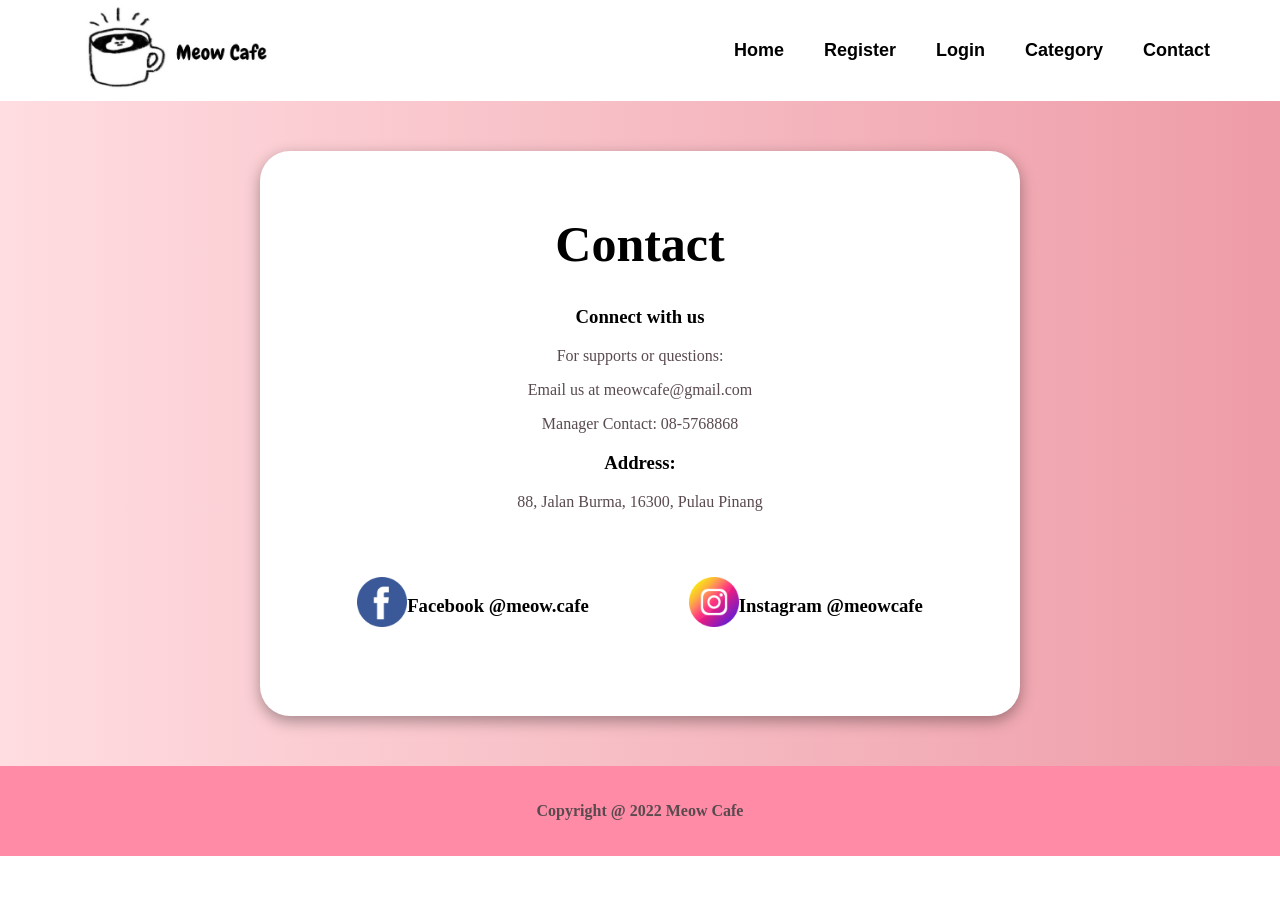
<file: contact.html>
<!DOCTYPE html>
<html lang="en">

<head>
<meta charset="UTF-8" />
<meta name="viewport" content="width=device-width, initial-scale=1.0" />
<title>Meow Cafe</title>
<link rel="stylesheet" href="styles.css" />
</head>

<body>
<div class="background">
  <div id="wrapper">
    <!-- first section navbar -->
    <nav class="navbar">
      <!-- has two subsection logo and list -->
      <div class="logo">
        <!-- when click logo it will direct back to homepage -->
        <a href="index.html">
          <img src="images/catlogo.jpg" alt="catlogo" style="width: 200px; height: auto" />
        </a>
      </div>
      <ul class="nav-links">
        <li><a href="index.html">Home</a></li>
        <li><a href="register.html">Register</a></li>
        <li><a href="login.html">Login</a></li>
        <li><a href="category.html">Category</a></li>
        <li><a href="contact.html">Contact</a></li>
      </ul>
    </nav>
    <!-- second section header -->
    <div class="container">
      <div class="header">
        <h1>Contact</h1>
      </div>
      <!-- third section content -->
      <h3>Connect with us</h3>
      <p>For supports or questions:</p>
      <p>Email us at meowcafe@gmail.com</p>
      <p>Manager Contact: 08-5768868</p>
      <h3>Address:</h3>
      <p>88, Jalan Burma, 16300, Pulau Pinang</p>

      <div class="social">

      <div class="media">
        <a href="https://www.facebook.com/yourfacebookpage" target="_blank">
        <img src="images/facebook.png" alt="facebook">
      </a>
        <h3>Facebook @meow.cafe</h3>
      </div>
      <div class="media">
        <a href="https://www.instagram.com/yourinstagrampage" target="_blank">
        <img src="images/instagram.png" alt="instagram">
      </a>
        <h3>Instagram @meowcafe</h3>
      </div>
    </div>
  </div>
  <div class="footer">
    <p>Copyright @ 2022 Meow Cafe</p>
  </div>
</div>
</body>

</html>
</file>
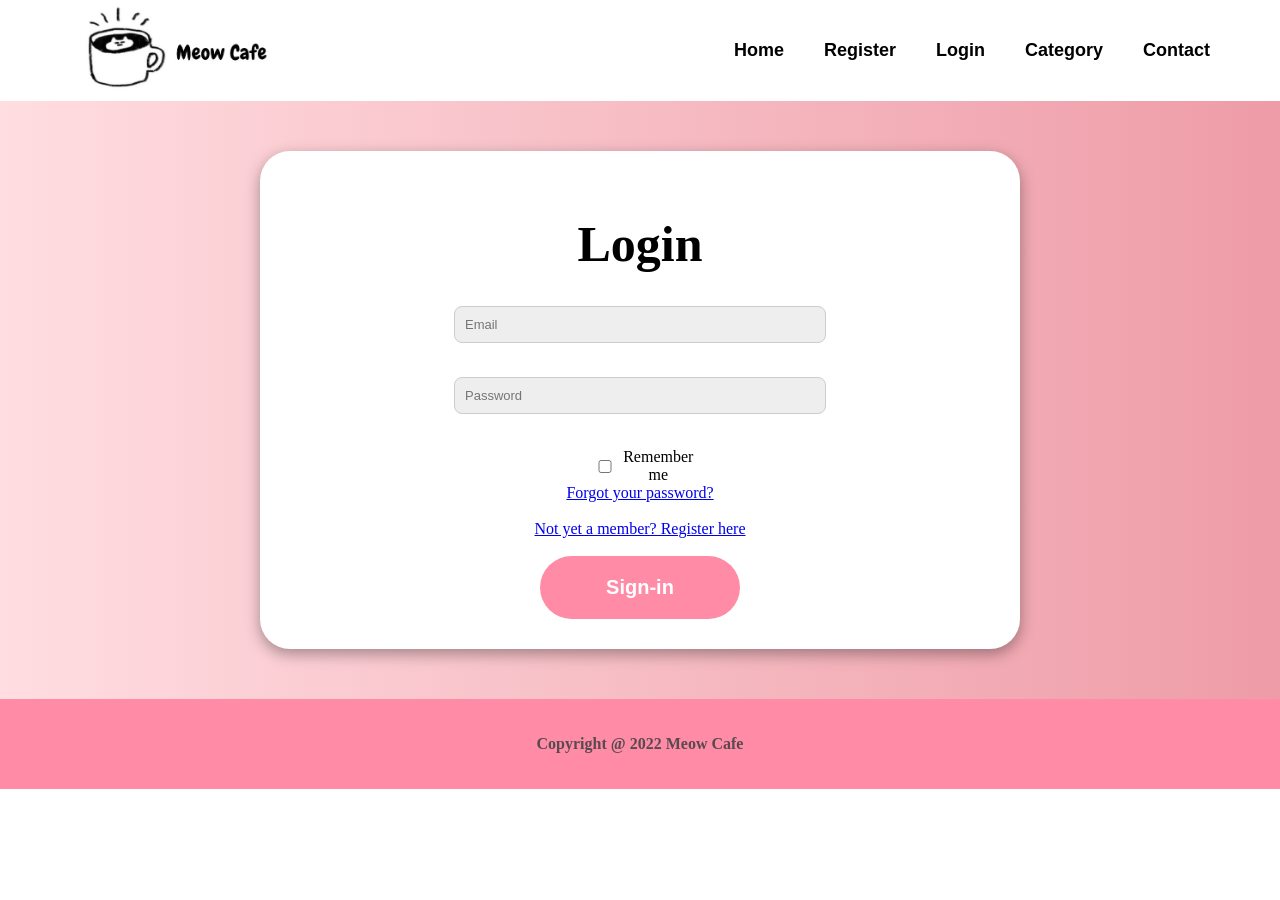
<file: login.html>
<!DOCTYPE html>
<html lang="en">
  <head>
    <meta charset="UTF-8" />
    <meta name="viewport" content="width=device-width, initial-scale=1.0" />
    <title>Meow Cafe</title>
    <link rel="stylesheet" href="styles.css" />
  </head>
  <body>
    <div class="background">
      <div id="wrapper">
        <!-- first section navbar -->
        <nav class="navbar">
          <!-- has two subsection logo and list -->
          <div class="logo">
            <!-- when click logo it will direct back to homepage -->
            <a href="index.html">
              <img
                src="images/catlogo.jpg"
                alt="catlogo"
                style="width: 200px; height: auto"
              />
            </a>
          </div>
          <ul class="nav-links">
            <li><a href="index.html">Home</a></li>
            <li><a href="register.html">Register</a></li>
            <li><a href="login.html">Login</a></li>
            <li><a href="category.html">Category</a></li>
            <li><a href="contact.html">Contact</a></li>
          </ul>
        </nav>
        <!-- second section header -->

        <div class="container">
          <div class="header">
            <h1>Login</h1>
          </div>
          <!-- third section content -->

          <form id="login-form">
            <input type="email" placeholder="Email" id="email"/>
            <!-- a div to display error message -->
          <small id="l1">Error message</small>
            <br />

            <input type="password" placeholder="Password" id="password"/>
            <!-- a div to display error message -->
          <small id="l2">Error message</small>
            <br />

            <!-- Remember me checkbox -->
            <div class="rmbme">
            <input type="checkbox" id="remember-me" />
            <label for="remember-me">Remember me</label>
            <br />
          </div>

            <!-- Forgot password link -->
            <a href="forgot_password.html">Forgot your password?</a>
            <br />

            <!-- create account link -->
            <a href="register.html">Not yet a member? Register here</a>
            <br />
            <button class="submit" id="button">Sign-in</button>
          </form>
        </div>
      </div>
      <div class="footer">
        <p>Copyright @ 2022 Meow Cafe</p>
      </div>
    </div>
    <!-- add js script here -->
    <script src="fvlogin.js"></script>
  </body>
</html>
</file>
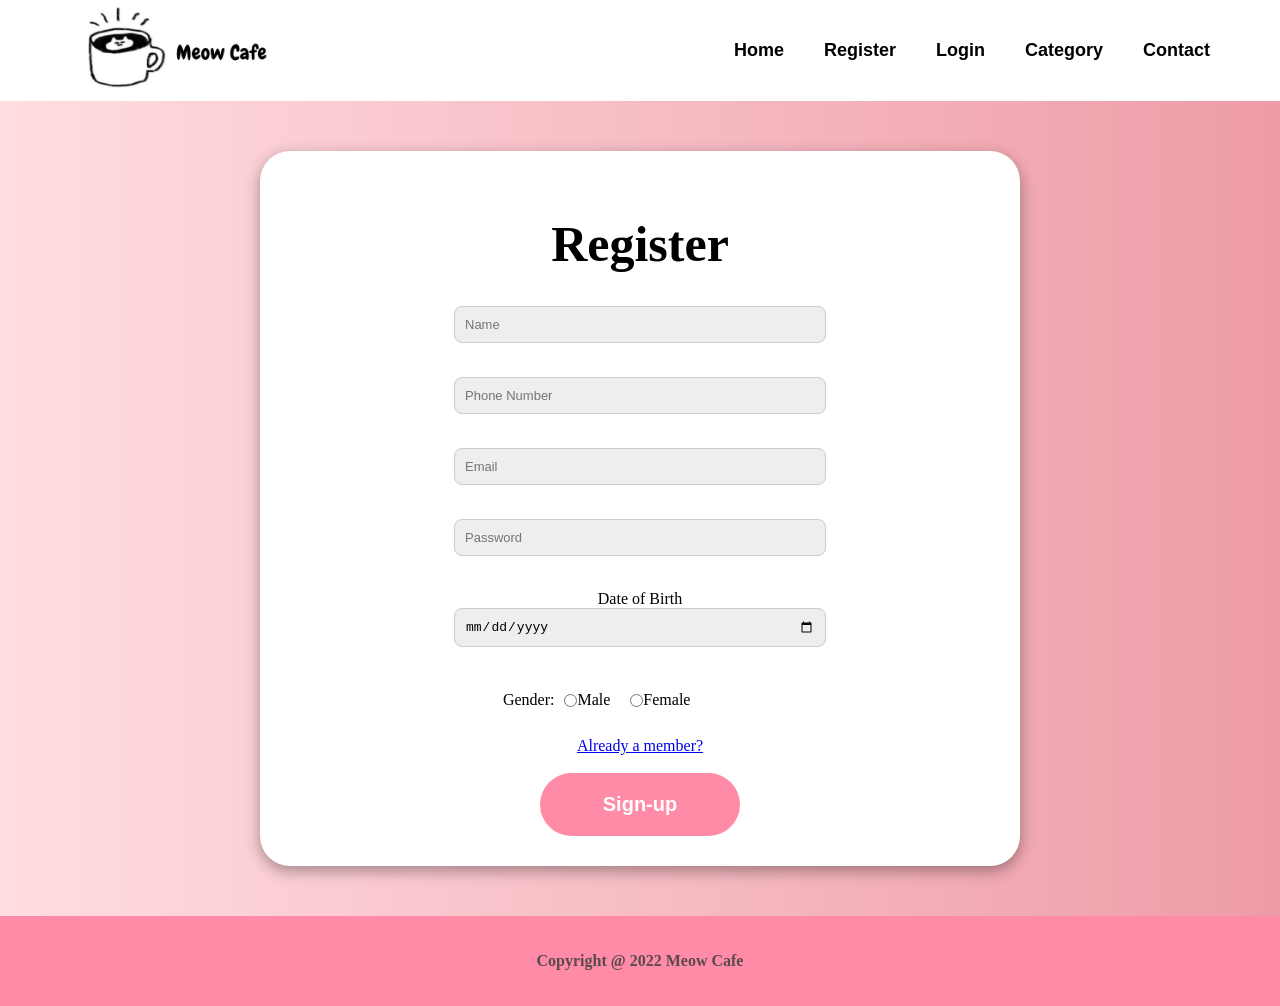
<file: register.html>
<!DOCTYPE html>
<html lang="en">
  <head>
    <meta charset="UTF-8" />
    <meta name="viewport" content="width=device-width, initial-scale=1.0" />
    <title>Meow Cafe</title>
    <link rel="stylesheet" href="styles.css" />
  </head>
  <body>
    <div class="background">
      <div id="wrapper">
        <!-- first section navbar -->
        <nav class="navbar">
          <!-- has two subsection logo and list -->
          <div class="logo">
            <!-- when click logo it will direct back to homepage -->
            <a href="index.html">
              <img
                src="images/catlogo.jpg"
                alt="catlogo"
                style="width: 200px; height: auto"
              />
            </a>
          </div>
          <ul class="nav-links">
            <li><a href="index.html">Home</a></li>
            <li><a href="register.html">Register</a></li>
            <li><a href="login.html">Login</a></li>
            <li><a href="category.html">Category</a></li>
            <li><a href="contact.html">Contact</a></li>
          </ul>
        </nav>
        <!-- second section header -->
        <div class="container">
          <div class="header">
            <h1>Register</h1>
          </div>
          <!-- third section content -->

          <form id="register-form">
            <input type="text" placeholder="Name" id="name"/>
            <!-- a div to display error message -->
          <small id="s1">Error message</small>
            <br />

            <input type="number" placeholder="Phone Number" id="pnumber"/>
            <!-- a div to display error message -->
          <small id="s2">Error message</small>
            <br />

            <input type="email" placeholder="Email" id="email"/>
            <!-- a div to display error message -->
            <small id="s3">Error message</small>
            <br />

            <input type="password" placeholder="Password" id="password"/>
            <!-- a div to display error message -->
          <small id="s4">Error message</small>
            <br />

            <label>Date of Birth</label>
            <input type="date" id="dob"/>
            <!-- a div to display error message -->
          <small id="s5">Error message</small>
            <br />

            <div class="gender">
              <label>Gender:</label>
              <div class="gender-options">
                <input type="radio" id="male" name="gender" value="male" />
                <label for="male">Male</label>
                
              </div>
              <div class="gender-options">
                <input type="radio" id="female" name="gender" value="female" />
                <label for="female">Female</label>
              </div>
                <small id="s6">Error message</small>
              </div>
            <br />
          

          
            <a href="login.html">Already a member?</a>
            <br />
            <button class="submit" id="button">Sign-up</button>
          </form>
        </div>
      </div>
      <div class="footer">
        <p>Copyright @ 2022 Meow Cafe</p>
      </div>
    </div>
    <!-- add js script here -->
    <script src="fvregister.js"></script>
  </body>
</html>
</file>
<file: styles.css>
body {
  margin: 0;
  padding: 0;
  font-family: Arial, Helvetica, sans-serif;
  background-color: white;
}
#wrapper {
  margin-left: auto;
  margin-right: auto;
  width: 100%;
  height: 100%;
}

.navbar {
  /* place logo and links side by side */
  display: flex;
  justify-content: space-between;
  align-items: center;
  background-color: white;
  color: black;
  padding: 0px;
}
.nav-links a {
  text-decoration: none;
  color: black;
  font-weight: bold;
  font-family: "Gill Sans", "Gill Sans MT", Calibri, "Trebuchet MS", sans-serif;
  font-size: large;
}
.nav-links {
  list-style: none;
  display: flex;
  margin-right: 50px;
}
.nav-links li {
  margin: 20px;
}
.logo {
  font-weight: bold;
  font-size: 30px;
  margin-left: 75px;
  display: flex;
  align-items: center;
  font-size: 25px;
  font-family: Cambria, Cochin, Georgia, Times, "Times New Roman", serif;
}

.content {
  padding: 50px;
  margin-left: 100px;
  margin-right: 100px;
}

.header {
  align-items: center;
  text-align: center;
  font-family: "Times New Roman", Times, serif;
  font-size: 25px;
}

.home-header {
  display: flex;
  justify-content: space-between;
}
.header-content {
  width: 50%; /* Adjust the width as needed */
  text-align: left;
  padding: 100px;
  max-width: 600px;
}
.header-content h1 {
  margin: 0; /* Remove default margin to align text to the top */
  font-size: 4em;
  color: #594a4e;
  font-weight: 500;
  line-height: 1.4em;
}
.header-content h1 span {
  color: #33272a;
  font-size: 1em;
  font-weight: 900;
}
.header-content h2,
p {
  color: #594a4e;
  font-family: "Times New Roman", Times, serif;
}

.container {
  padding: 30px;
  margin-left: auto;
  margin-right: auto;
  margin-top: 50px;
  margin-bottom: 50px;

  border-width: 20px;
  text-align: center;
  font-family: "Times New Roman", Times, serif;

  background-color: white;
  border-radius: 30px;
  box-shadow: 0 5px 15px rgba(0, 0, 0, 0.35);


  width: 700px;

}

.banner,
.content {
  padding: 75px;
  margin-left: 100px;
  margin-right: 100px;
  margin-top: 50px;

  background-color: #faeee7;
  border-radius: 50px;
  border-width: 20px;

  font-family: "Times New Roman", Times, serif;
}
.banner {
  text-align: center;
}

/* add gradient background for some pages*/
.background {
  background: #ee9ca7; /* fallback for old browsers */
  background: -webkit-linear-gradient(
    to right,
    #ffdde1,
    #ee9ca7
  ); /* Chrome 10-25, Safari 5.1-6 */
  background: linear-gradient(
    to right,
    #ffdde1,
    #ee9ca7
  ); /* W3C, IE 10+/ Edge, Firefox 16+, Chrome 26+, Opera 12+, Safari 7+ */
}

.footer {
  background-color: #ff8ba7;
  margin-top: 10px;
  padding: 20px;
  text-align: center;
  color: white;
  font-weight: bold;
}

/* CSS for the slider container */
.slider {
  width: 75%;
  height: 75%;
  overflow: hidden;
  position: relative;
}

/* CSS for individual slides */
.slide {
  display: none;
  width: 100%;
  height: 500px; /* Adjust the height as needed */
}

.slide img {
  width: 100%;
  height: 100%;
  object-fit: cover; /* Maintain aspect ratio */
}

/* Style for the container of the previous and next button */
.button-container {
  display: flex; /* Use flexbox to align buttons on the same row */
  justify-content: center; /* Add space between buttons */
  align-items: center; /* Vertically center content */
}

/* Style for the previous and next button */
button.prev,
button.next {
  background-color: #ff8ba7; /* Background color */
  color: white; /* Text color */
  border: none; /* Remove border */
  border-radius: 20px; /* Rounded corners */
  padding: 10px 20px; /* Padding for better size */
  cursor: pointer; /* Show pointer cursor on hover */
  font-size: 16px; /* Font size */
}

/* Hover effect for both buttons */
button.prev:hover,
button.next:hover {
  background-color: #ffc6c7; /* Change color on hover */
}

/* buttons customization */
/* check it out button to link to category page */
.link {
  background-color: #ff8ba7; /* Background color */
  color: white; /* Text color */
  border: none; /* Remove border */
  border-radius: 50px; /* Rounded corners */
  padding: 20px 20px; /* Padding for better size */
  cursor: pointer; /* Show pointer cursor on hover */
  font-size: 20px; /* Font size */
  font-family: "Gill Sans", "Gill Sans MT", Calibri, "Trebuchet MS", sans-serif;
  font-weight: bold;
  margin-top: 30px;
}

/* submit button ofr signup signin */
.submit {
  background-color: #ff8ba7; /* Background color */
  color: white; /* Text color */
  border: none; /* Remove border */
  border-radius: 50px; /* Rounded corners */
  padding: 20px 20px; /* Padding for better size */
  cursor: pointer; /* Show pointer cursor on hover */
  font-size: 20px; /* Font size */
  font-family: "Gill Sans", "Gill Sans MT", Calibri, "Trebuchet MS", sans-serif;
  font-weight: bold;
  width: 200px;

  /* Center-align horizontally */
  margin-left: auto;
  margin-right: auto;
  display: block;
}

/* Hover effect for submit buttons */
.submit:hover {
  background-color: #ffc6c7; /* Change color on hover */
}

.banner h1 {
  color: #33272a;
}
.home-menu img {
  width: 175px;
  height: 175px;
  padding-top: 30px;
}
.bannercontent {
  font-size: 20px;
}

form {
  text-align: center;
  display: flex;
  flex-direction: column;
  
  justify-content: center;
  margin: 0;
}


/* textbox of the information */
form input {
  background-color: #eee;
  width: 50%;
  border: 1px solid #ccc;
  border-radius: 8px;
  height: 10%;
  font-size: 13px;
  margin-left: auto; /* Center-align textboxes horizontally */
  margin-right: auto; /* Center-align textboxes horizontally */

  width: 50%; /* Each item takes up 50% of the container's width */
  padding: 10px;
  border: 1px solid #ccc;
}

/* menu */
.menu{
    display: flex;
    margin-left: auto; /* Center-align textboxes horizontally */
    margin-right: auto;
}
/* menu category bar on the left */
.menu-bar {
    padding-left: 150px;
    
  }
  .menu-bar li {
    list-style: none;
    text-decoration: none;
    padding: 15px;
    display: flex;
  }
  .menu-bar a{
      text-decoration: none;
      color: #33272a;
      font-weight: bold;
      font-size: large;
  }
  .menu-bar h2{
      color: #ff8ba7;
      
  }

/* menu item */
  
.menu-item img {
  width: 150px;
  height: 150px;
  height: auto;
}
/* menu grid on the right side */
.menu-grid {
  display: flex;
  flex-direction: column;
  align-items: left;
  margin-left: 75px;
  margin-right: 150px;
}
.menu-grid h2{
    font-family: "Times New Roman", Times, serif;
    font-size: 30px;
}
.menu-category {
    display: grid;
    grid-template-columns: 1fr 1fr 1fr;
    gap: 10px;
}

.menu-item{

    margin: 20px;
    padding: 50px;

  
    border-width: 20px;
    text-align: center;
    align-items: center;

  
    background-color: white;
    border-radius: 30px;
    box-shadow: 0 5px 15px rgba(0, 0, 0, 0.35);
  
    max-width: 100%;
}


/* review textbox for review page */
textarea {
  background-color: #eee;
  width: 50%;
  border-radius: 8px;
  border-style: none;
  height: 20%;

  outline: none;
  margin-left: auto; /* Center-align textboxes horizontally */
  margin-right: auto; /* Center-align textboxes horizontally */
  text-align: left;
}

#s1,#s2,#s3,#s4,#s5,#s6
{
    visibility: hidden;
    color:red;
}

#l1,#l2{
  visibility: hidden;
  color:red;
}

#r1,#r2,#r3,#r4{
  visibility: hidden;
  color:red;
}

.gender , .rmbme{
  display: flex;
  flex-direction: row;
  align-items: center;
  margin-left: auto;
  margin-right: auto;
}

.gender-options{
  display: flex;
  margin: 10px;
}

.radio-label {
  display: flex;
  align-items: center;
  
}

#rating{
  background-color: #eee;
  width: 50%;
  border: 1px solid #ccc;
  border-radius: 8px;
  height: 10%;
  font-size: 13px;
  margin-left: auto; /* Center-align textboxes horizontally */
  margin-right: auto; /* Center-align textboxes horizontally */

  width: 50%; /* Each item takes up 50% of the container's width */
  padding: 10px;
  border: 1px solid #ccc;
}

.social{
  display:flex;
  justify-content: center;
  flex-direction: row;
}
.media{
  display: flex;

  padding: 50px;
}

.media img{
  width: 50px;
  height: 50px;
}
/*
@media (max-width:480px){
  
  body{
      
  }
}
@media(min-width: 480px) and (max-width:767px){
  body{
      
       
  }
}
@media(min-width:768px){
  body{
      
      
  }
}
*/

.menu-item:hover {
  background-color: #eee;
}

.menu-item:hover .caption {
  opacity: 1;
}

.menu-item .caption {
  position: absolute;
  font-size: 15px;
  text-align: center;
  opacity: 0;
  transition: opacity 0.3s;
}
</file>
